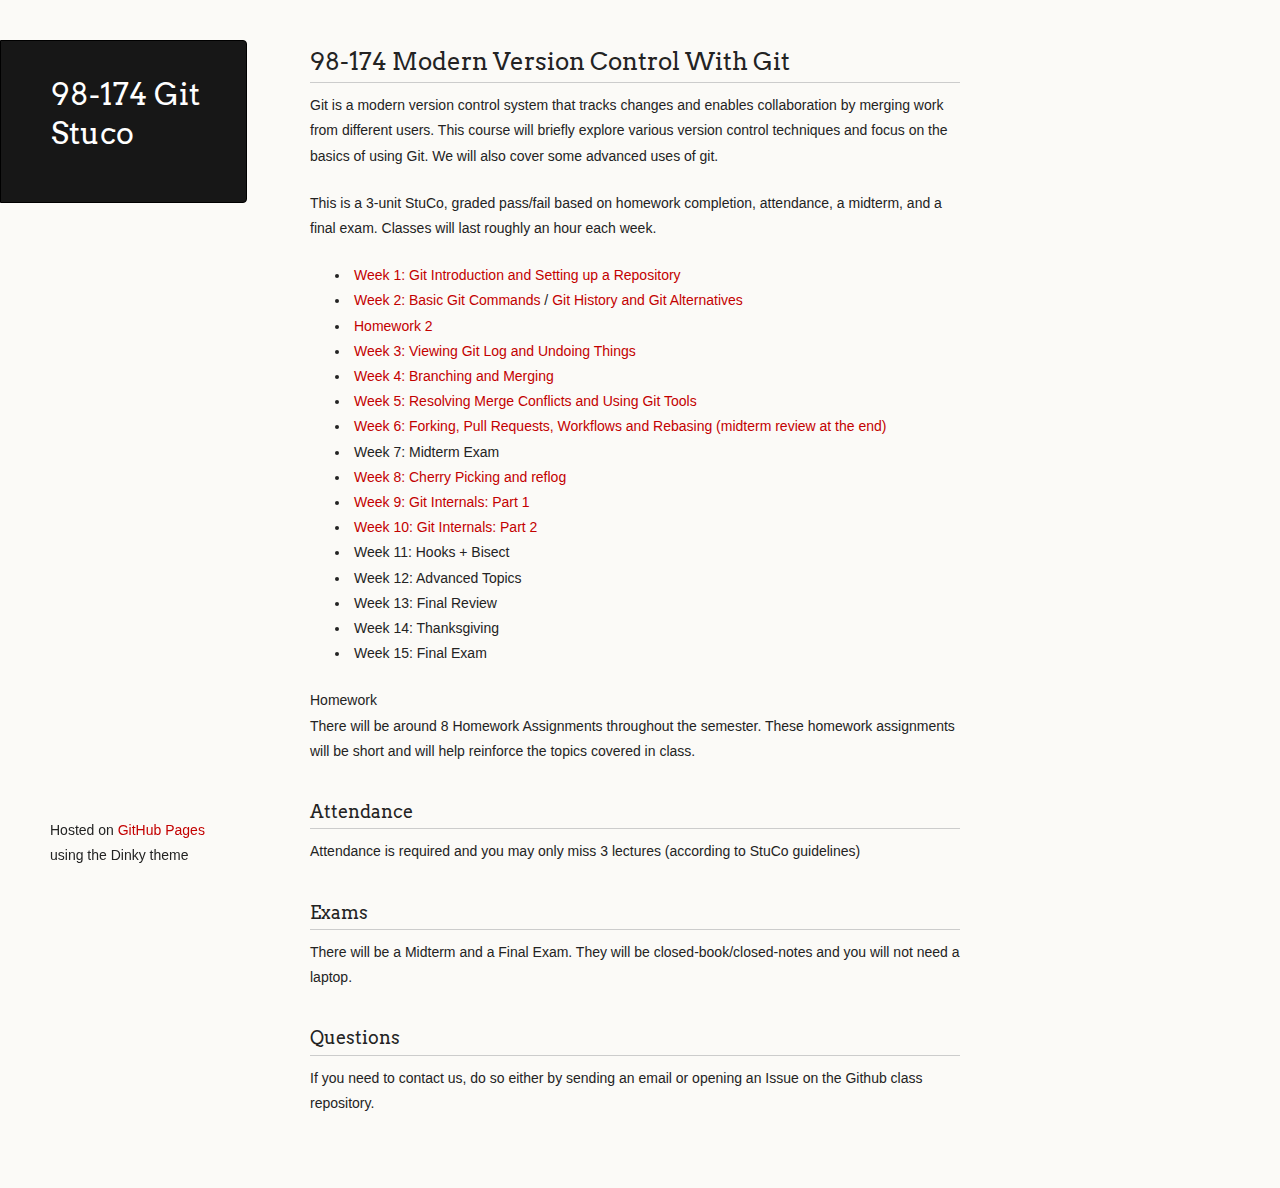
<file: git-stuco/index.html>
<!doctype html>
<html>
  <head>
    <meta charset="utf-8">
    <meta http-equiv="X-UA-Compatible" content="chrome=1">
    <title>98-174 Git Stuco</title>
    <link href="/git-stuco/favicon.ico" type="image/x-icon" rel="icon" />
    <link rel="stylesheet" href="stylesheets/styles.css">
    <link rel="stylesheet" href="stylesheets/pygment_trac.css">
    <script src="javascripts/scale.fix.js"></script>
    <meta name="viewport" content="width=device-width, initial-scale=1, user-scalable=no">
    <!--[if lt IE 9]>
    <script src="//html5shiv.googlecode.com/svn/trunk/html5.js"></script>
    <![endif]-->
  </head>
  <body>
    <div class="wrapper">
      <header>
        <h1 class="header">98-174 Git Stuco</h1>
        <p class="header"></p>

      </header>
      <section>
        <h2>
<a name="98-174-modern-version-control-with-git" class="anchor" href="#98-174-modern-version-control-with-git"><span class="octicon octicon-link"></span></a>98-174 Modern Version Control With Git</h2>

<p>Git is a modern version control system that tracks changes and enables collaboration by merging work from different users. This course will briefly explore various version control techniques and focus on the basics of using Git. We will also cover some advanced uses of git.</p>

<p>This is a 3-unit StuCo, graded pass/fail based on homework completion, attendance, a midterm, and a final exam. Classes will last roughly an hour each week.</p>

<ul>
  <li><a href="week1/Week1.pdf">Week 1: Git Introduction and Setting up a Repository</a></li>
  <li><a href="week2/Week2part1.pdf">Week 2: Basic Git Commands</a> / <a href="week2/Week2part2.pdf">Git History and Git Alternatives</a></li>
   <li>
     <a href="week2/HW2.zip">Homework 2</a>
   </li>

  <li>
    <a href="week3/Week3.pdf">Week 3: Viewing Git Log and Undoing Things</a>
  </li>
  <li>
    <a href="week4/Week4.pdf">Week 4: Branching and Merging</a>
  </li>
  <li>
    <a href="week5/Week5.pdf">Week 5: Resolving Merge Conflicts and Using Git Tools</a>
  </li>
  <li><a href="week6/Week6.pdf">Week 6: Forking, Pull Requests, Workflows and Rebasing (midterm review at the end)</a></li>
  <li>Week 7: Midterm Exam</li>
  <li><a href="week8/Week 8.pdf">Week 8: Cherry Picking and reflog</a></li>
  <li><a href="week9/Week 9.pdf">Week 9: Git Internals: Part 1</a></li>
  <li><a href="week10/Week10.pdf">Week 10: Git Internals: Part 2</a></li>
  <li>Week 11: Hooks + Bisect</li>
  <li>Week 12: Advanced Topics</li>
  <li>Week 13: Final Review</li>
  <li>Week 14: Thanksgiving</li>
  <li>Week 15: Final Exam</li>
</ul>
<a name="homework" class="anchor" href="#homework"><span class="octicon octicon-link"></span></a>Homework</h3>

<p>There will be around 8 Homework Assignments throughout the semester. These homework assignments will be short and will help reinforce the topics covered in class.</p>

<h3>
<a name="attendance" class="anchor" href="#attendance"><span class="octicon octicon-link"></span></a>Attendance</h3>

<p>Attendance is required and you may only miss 3 lectures (according to StuCo guidelines)</p>

<h3>
<a name="exams" class="anchor" href="#exams"><span class="octicon octicon-link"></span></a>Exams</h3>

<p>There will be a Midterm and a Final Exam. They will be closed-book/closed-notes and you will not need a laptop.</p>

<h3>
<a name="questions" class="anchor" href="#questions"><span class="octicon octicon-link"></span></a>Questions</h3>

<p>If you need to contact us, do so either by sending an email or opening an Issue on the Github class repository.</p>
      </section>
      <footer>
        <p><small>Hosted on <a href="http://pages.github.com">GitHub Pages</a> using the Dinky theme</small></p>
      </footer>
    </div>
    <!--[if !IE]><script>fixScale(document);</script><![endif]-->
		          <script type="text/javascript">
            var gaJsHost = (("https:" == document.location.protocol) ? "https://ssl." : "http://www.");
            document.write(unescape("%3Cscript src='" + gaJsHost + "google-analytics.com/ga.js' type='text/javascript'%3E%3C/script%3E"));
          </script>
          <script type="text/javascript">
            try {
              var pageTracker = _gat._getTracker("UA-49484003-1");
            pageTracker._trackPageview();
            } catch(err) {}
          </script>

  </body>
</html>
</file>
<file: git-stuco/stylesheets/pygment_trac.css>
.highlight  { background: #ffffff; }
.highlight .c { color: #999988; font-style: italic } /* Comment */
.highlight .err { color: #a61717; background-color: #e3d2d2 } /* Error */
.highlight .k { font-weight: bold } /* Keyword */
.highlight .o { font-weight: bold } /* Operator */
.highlight .cm { color: #999988; font-style: italic } /* Comment.Multiline */
.highlight .cp { color: #999999; font-weight: bold } /* Comment.Preproc */
.highlight .c1 { color: #999988; font-style: italic } /* Comment.Single */
.highlight .cs { color: #999999; font-weight: bold; font-style: italic } /* Comment.Special */
.highlight .gd { color: #000000; background-color: #ffdddd } /* Generic.Deleted */
.highlight .gd .x { color: #000000; background-color: #ffaaaa } /* Generic.Deleted.Specific */
.highlight .ge { font-style: italic } /* Generic.Emph */
.highlight .gr { color: #aa0000 } /* Generic.Error */
.highlight .gh { color: #999999 } /* Generic.Heading */
.highlight .gi { color: #000000; background-color: #ddffdd } /* Generic.Inserted */
.highlight .gi .x { color: #000000; background-color: #aaffaa } /* Generic.Inserted.Specific */
.highlight .go { color: #888888 } /* Generic.Output */
.highlight .gp { color: #555555 } /* Generic.Prompt */
.highlight .gs { font-weight: bold } /* Generic.Strong */
.highlight .gu { color: #800080; font-weight: bold; } /* Generic.Subheading */
.highlight .gt { color: #aa0000 } /* Generic.Traceback */
.highlight .kc { font-weight: bold } /* Keyword.Constant */
.highlight .kd { font-weight: bold } /* Keyword.Declaration */
.highlight .kn { font-weight: bold } /* Keyword.Namespace */
.highlight .kp { font-weight: bold } /* Keyword.Pseudo */
.highlight .kr { font-weight: bold } /* Keyword.Reserved */
.highlight .kt { color: #445588; font-weight: bold } /* Keyword.Type */
.highlight .m { color: #009999 } /* Literal.Number */
.highlight .s { color: #d14 } /* Literal.String */
.highlight .na { color: #008080 } /* Name.Attribute */
.highlight .nb { color: #0086B3 } /* Name.Builtin */
.highlight .nc { color: #445588; font-weight: bold } /* Name.Class */
.highlight .no { color: #008080 } /* Name.Constant */
.highlight .ni { color: #800080 } /* Name.Entity */
.highlight .ne { color: #990000; font-weight: bold } /* Name.Exception */
.highlight .nf { color: #990000; font-weight: bold } /* Name.Function */
.highlight .nn { color: #555555 } /* Name.Namespace */
.highlight .nt { color: #000080 } /* Name.Tag */
.highlight .nv { color: #008080 } /* Name.Variable */
.highlight .ow { font-weight: bold } /* Operator.Word */
.highlight .w { color: #bbbbbb } /* Text.Whitespace */
.highlight .mf { color: #009999 } /* Literal.Number.Float */
.highlight .mh { color: #009999 } /* Literal.Number.Hex */
.highlight .mi { color: #009999 } /* Literal.Number.Integer */
.highlight .mo { color: #009999 } /* Literal.Number.Oct */
.highlight .sb { color: #d14 } /* Literal.String.Backtick */
.highlight .sc { color: #d14 } /* Literal.String.Char */
.highlight .sd { color: #d14 } /* Literal.String.Doc */
.highlight .s2 { color: #d14 } /* Literal.String.Double */
.highlight .se { color: #d14 } /* Literal.String.Escape */
.highlight .sh { color: #d14 } /* Literal.String.Heredoc */
.highlight .si { color: #d14 } /* Literal.String.Interpol */
.highlight .sx { color: #d14 } /* Literal.String.Other */
.highlight .sr { color: #009926 } /* Literal.String.Regex */
.highlight .s1 { color: #d14 } /* Literal.String.Single */
.highlight .ss { color: #990073 } /* Literal.String.Symbol */
.highlight .bp { color: #999999 } /* Name.Builtin.Pseudo */
.highlight .vc { color: #008080 } /* Name.Variable.Class */
.highlight .vg { color: #008080 } /* Name.Variable.Global */
.highlight .vi { color: #008080 } /* Name.Variable.Instance */
.highlight .il { color: #009999 } /* Literal.Number.Integer.Long */

.type-csharp .highlight .k { color: #0000FF }
.type-csharp .highlight .kt { color: #0000FF }
.type-csharp .highlight .nf { color: #000000; font-weight: normal }
.type-csharp .highlight .nc { color: #2B91AF }
.type-csharp .highlight .nn { color: #000000 }
.type-csharp .highlight .s { color: #A31515 }
.type-csharp .highlight .sc { color: #A31515 }
</file>
<file: git-stuco/stylesheets/styles.css>
@import url(https://fonts.googleapis.com/css?family=Arvo:400,700,400italic);

/* MeyerWeb Reset */

html, body, div, span, applet, object, iframe,
h1, h2, h3, h4, h5, h6, p, blockquote, pre,
a, abbr, acronym, address, big, cite, code,
del, dfn, em, img, ins, kbd, q, s, samp,
small, strike, strong, sub, sup, tt, var,
b, u, i, center,
dl, dt, dd, ol, ul, li,
fieldset, form, label, legend,
table, caption, tbody, tfoot, thead, tr, th, td,
article, aside, canvas, details, embed,
figure, figcaption, footer, header, hgroup,
menu, nav, output, ruby, section, summary,
time, mark, audio, video {
  margin: 0;
  padding: 0;
  border: 0;
  font: inherit;
  vertical-align: baseline;
}


/* Base text styles */

body {
  padding:10px 50px 0 0;
  font-family:"Helvetica Neue", Helvetica, Arial, sans-serif;
	font-size: 14px;
	color: #232323;
	background-color: #FBFAF7;
	margin: 0;
	line-height: 1.8em;
	-webkit-font-smoothing: antialiased;

}

h1, h2, h3, h4, h5, h6 {
  color:#232323;
  margin:36px 0 10px;
}

p, ul, ol, table, dl {
  margin:0 0 22px;
}

h1, h2, h3 {
	font-family: Arvo, Monaco, serif;
  line-height:1.3;
	font-weight: normal;
}

h1,h2, h3 {
	display: block;
	border-bottom: 1px solid #ccc;
	padding-bottom: 5px;
}

h1 {
	font-size: 30px;
}

h2 {
	font-size: 24px;
}

h3 {
	font-size: 18px;
}

h4, h5, h6 {
	font-family: Arvo, Monaco, serif;
	font-weight: 700;
}

a {
  color:#C30000;
  font-weight:200;
  text-decoration:none;
}

a:hover {
	text-decoration: underline;
}

a small {
	font-size: 12px;
}

em {
	font-style: italic;
}

strong {
  font-weight:700;
}

ul {
  list-style: inside;
  padding-left: 25px;
}

ol {
  list-style: decimal inside;
  padding-left: 20px;
}

blockquote {
  margin: 0;
  padding: 0 0 0 20px;
  font-style: italic;
}

dl, dt, dd, dl p {
	font-color: #444;
}

dl dt {
  font-weight: bold;
}

dl dd {
  padding-left: 20px;
  font-style: italic;
}

dl p {
  padding-left: 20px;
  font-style: italic;
}

hr {
  border:0;
  background:#ccc;
  height:1px;
  margin:0 0 24px;
}

/* Images */

img {
  position: relative;
  margin: 0 auto;
  max-width: 650px;
  padding: 5px;
  margin: 10px 0 32px 0;
  border: 1px solid #ccc;
}

p img {
  display: inline;
  margin: 0;
  padding: 0;
  vertical-align: middle;
  text-align: center;
  border: none;
}

/* Code blocks */

code, pre {
	font-family: Monaco, "Bitstream Vera Sans Mono", "Lucida Console", Terminal, monospace;
  color:#000;
  font-size:14px;
}

pre {
	padding: 4px 12px;
  background: #FDFEFB;
  border-radius:4px;
  border:1px solid #D7D8C8;
  overflow: auto;
  overflow-y: hidden;
	margin-bottom: 32px;
}


/* Tables */

table {
  width:100%;
}

table {
  border: 1px solid #ccc;
  margin-bottom: 32px;
  text-align: left;
 }

th {
  font-family: 'Arvo', Helvetica, Arial, sans-serif;
	font-size: 18px;
	font-weight: normal;
  padding: 10px;
  background: #232323;
  color: #FDFEFB;
 }

td {
  padding: 10px;
	background: #ccc;
 }


/* Wrapper */
.wrapper {
  width:960px;
}


/* Header */

header {
	background-color: #171717;
	color: #FDFDFB;
  width:170px;
  float:left;
  position:fixed;
	border: 1px solid #000;
	-webkit-border-top-right-radius: 4px;
	-webkit-border-bottom-right-radius: 4px;
	-moz-border-radius-topright: 4px;
	-moz-border-radius-bottomright: 4px;
	border-top-right-radius: 4px;
	border-bottom-right-radius: 4px;
	padding: 34px 25px 22px 50px;
	margin: 30px 25px 0 0;
	-webkit-font-smoothing: antialiased;
}

p.header {
	font-size: 16px;
}

h1.header {
	font-family: Arvo, sans-serif;
	font-size: 30px;
	font-weight: 300;
	line-height: 1.3em;
	border-bottom: none;
	margin-top: 0;
}


h1.header, a.header, a.name, header a{
	color: #fff;
}

a.header {
	text-decoration: underline;
}

a.name {
	white-space: nowrap;
}

header ul {
  list-style:none;
  padding:0;
}

header li {
	list-style-type: none;
  width:132px;
  height:15px;
	margin-bottom: 12px;
	line-height: 1em;
	padding: 6px 6px 6px 7px;

	background: #AF0011;
	background: -moz-linear-gradient(top, #AF0011 0%, #820011 100%);
  background: -webkit-gradient(linear, left top, left bottom, color-stop(0%,#f8f8f8), color-stop(100%,#dddddd));
  background: -webkit-linear-gradient(top, #AF0011 0%,#820011 100%);
  background: -o-linear-gradient(top, #AF0011 0%,#820011 100%);
  background: -ms-linear-gradient(top, #AF0011 0%,#820011 100%);
  background: linear-gradient(top, #AF0011 0%,#820011 100%);

	border-radius:4px;
  border:1px solid #0D0D0D;

	-webkit-box-shadow: inset 0px 1px 1px 0 rgba(233,2,38, 1);
	box-shadow: inset 0px 1px 1px 0 rgba(233,2,38, 1);

}

header li:hover {
	background: #C3001D;
	background: -moz-linear-gradient(top, #C3001D 0%, #950119 100%);
  background: -webkit-gradient(linear, left top, left bottom, color-stop(0%,#f8f8f8), color-stop(100%,#dddddd));
  background: -webkit-linear-gradient(top, #C3001D 0%,#950119 100%);
  background: -o-linear-gradient(top, #C3001D 0%,#950119 100%);
  background: -ms-linear-gradient(top, #C3001D 0%,#950119 100%);
  background: linear-gradient(top, #C3001D 0%,#950119 100%);
}

a.buttons {
	-webkit-font-smoothing: antialiased;
	background: url(../images/arrow-down.png) no-repeat;
	font-weight: normal;
	text-shadow: rgba(0, 0, 0, 0.4) 0 -1px 0;
	padding: 2px 2px 2px 22px;
	height: 30px;
}

a.github {
	background: url(../images/octocat-small.png) no-repeat 1px;
}

a.buttons:hover {
	color: #fff;
	text-decoration: none;
}


/* Section - for main page content */

section {
  width:650px;
  float:right;
  padding-bottom:50px;
}


/* Footer */

footer {
  width:170px;
  float:left;
  position:fixed;
  bottom:10px;
	padding-left: 50px;
}

@media print, screen and (max-width: 960px) {

  div.wrapper {
    width:auto;
    margin:0;
  }

  header, section, footer {
    float:none;
    position:static;
    width:auto;
  }

	footer {
		border-top: 1px solid #ccc;
		margin:0 84px 0 50px;
		padding:0;
	}

  header {
    padding-right:320px;
  }

  section {
    padding:20px 84px 20px 50px;
    margin:0 0 20px;
  }

  header a small {
    display:inline;
  }

  header ul {
    position:absolute;
    right:130px;
    top:84px;
  }
}

@media print, screen and (max-width: 720px) {
  body {
    word-wrap:break-word;
  }

  header {
    padding:10px 20px 0;
		margin-right: 0;
  }

	section {
    padding:10px 0 10px 20px;
    margin:0 0 30px;
  }

	footer {
		margin: 0 0 0 30px;
	}

  header ul, header p.view {
    position:static;
  }
}

@media print, screen and (max-width: 480px) {

  header ul li.download {
    display:none;
  }

	footer {
		margin: 0 0 0 20px;
	}

	footer a{
		display:block;
	}

}

@media print {
  body {
    padding:0.4in;
    font-size:12pt;
    color:#444;
  }
}
</file>
